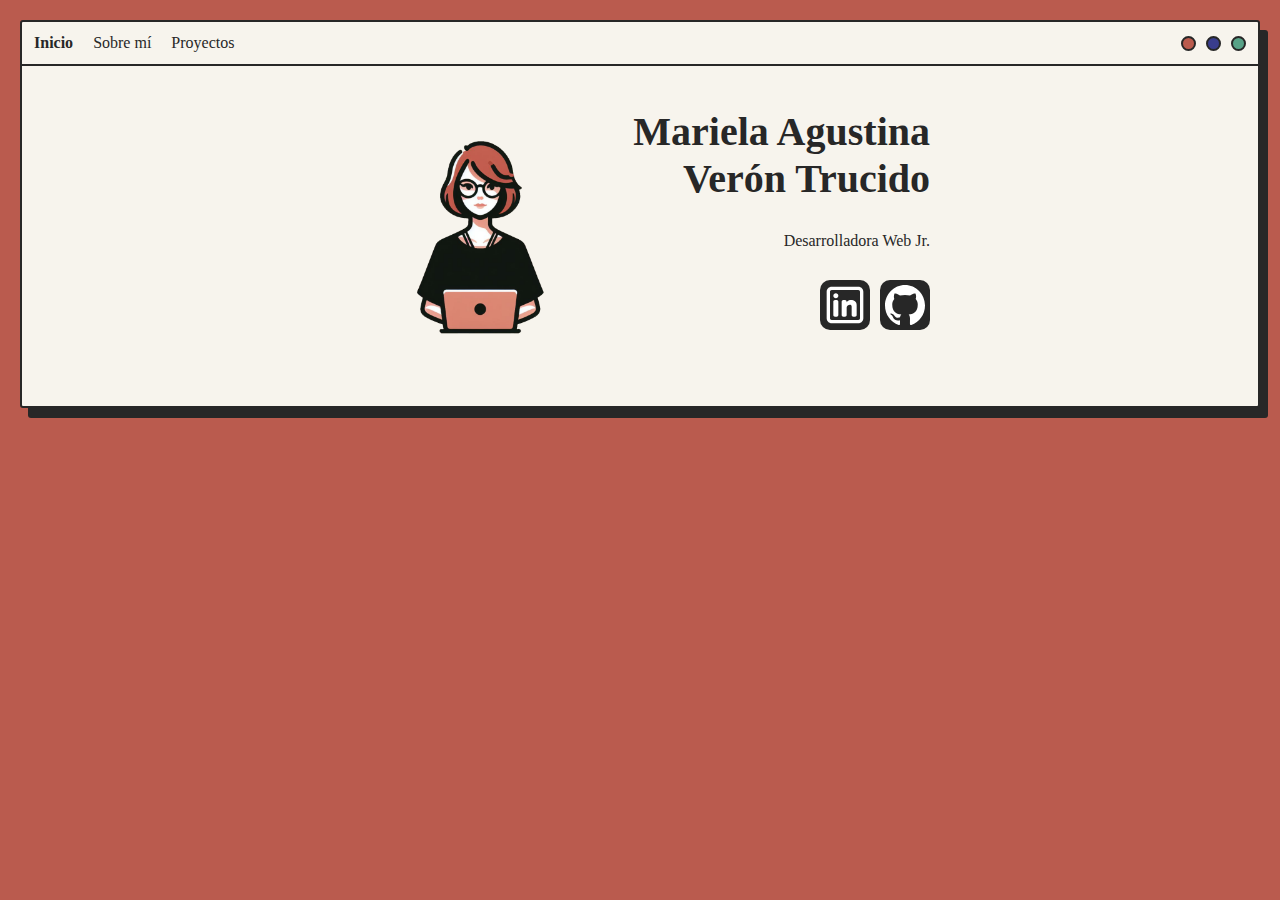
<file: index.html>
<!DOCTYPE html>
<html lang="en">
  <head>
    <meta charset="UTF-8" />
    <meta name="viewport" content="width=device-width, initial-scale=1.0" />
    <title>Portafolio</title>
    <link rel="icon" href="img/logo.jpeg" />
    <link rel="stylesheet" href="css/style.css" />
  </head>
  <body>
    <main>
      <section class="container">
        <article class="contentMenu">
          <nav>
            <ul id="navMenu">
              <li><a href="index.html" class="bold">Inicio</a></li>
              <li><a href="about.html">Sobre mí</a></li>
              <li><a href="project.html">Proyectos</a></li>
            </ul>
          </nav>
          <div class="containerCircle">
            <div class="circle1"></div>
            <div class="circle2"></div>
            <div class="circle3"></div>
          </div>
        </article>
        <article class="contentHome">
          <img src="img/logo1.png" alt="Logo" id="Logo" />
          <div class="datos">
            <h1>Mariela Agustina Verón Trucido</h1>
            <p>Desarrolladora Web Jr.</p>
            <!-- Redes sociales -->
            <div class="contact">
              <a href="https://www.linkedin.com/in/marielaveron/"
                ><img src="img/linkedin.svg" alt="Linkedin"
              /></a>
              <a href="https://github.com/MaraVsf"
                ><img src="img/github.svg" alt="GitHub"
              /></a>
            </div>
          </div>
        </article>
      </section>
    </main>
    <script src="js/script.js"></script>
  </body>
</html>
</file>
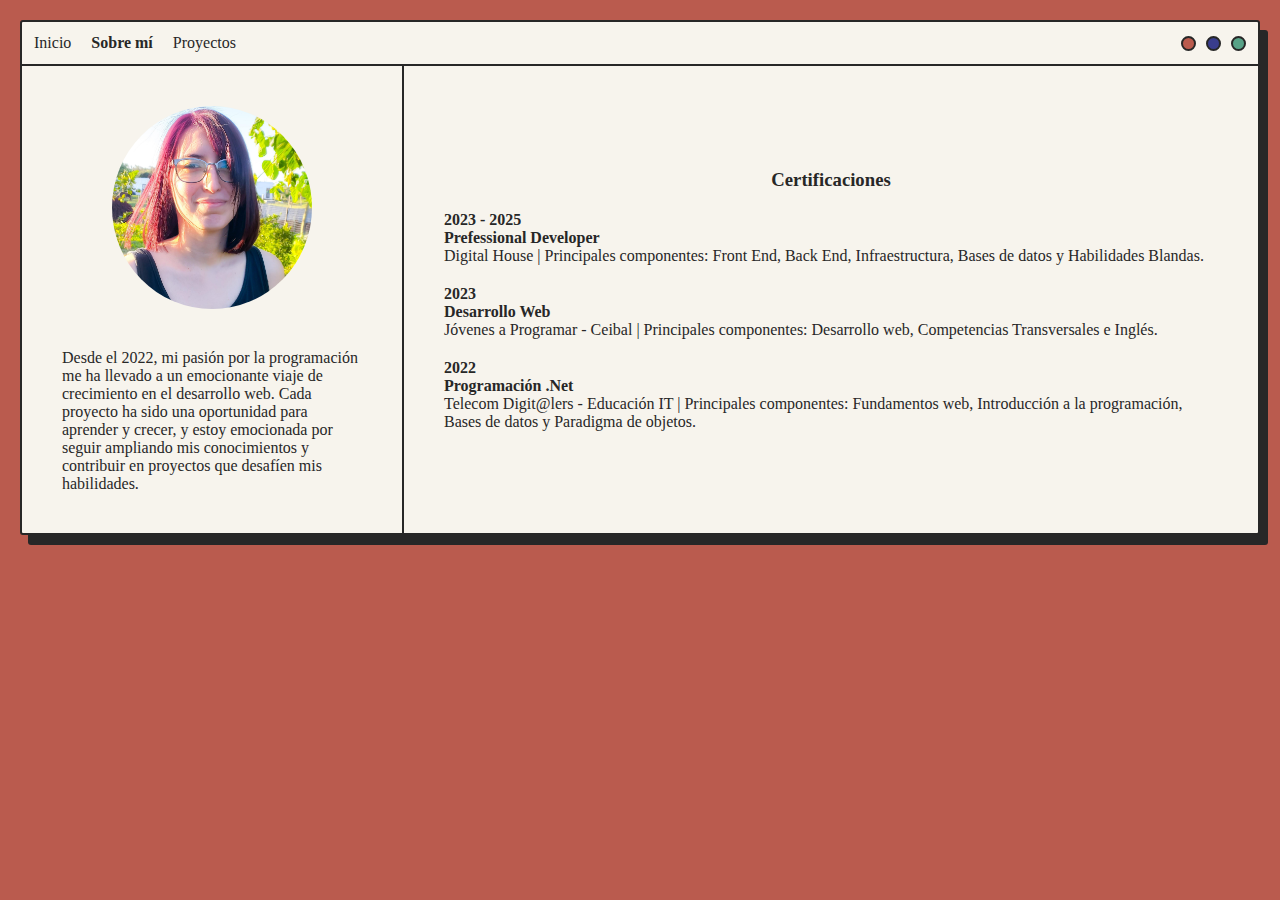
<file: about.html>
<!DOCTYPE html>
<html lang="en">
  <head>
    <meta charset="UTF-8" />
    <meta name="viewport" content="width=device-width, initial-scale=1.0" />
    <title>Portafolio</title>
    <link rel="stylesheet" href="css/style.css" />
    <link rel="icon" href="img/logo.jpeg" />
  </head>
  <body>
    <main>
      <section class="container">
        <article class="contentMenu">
          <nav>
            <ul id="navMenu">
              <li><a href="index.html">Inicio</a></li>
              <li><a href="about.html" class="bold">Sobre mí</a></li>
              <li><a href="project.html">Proyectos</a></li>
            </ul>
          </nav>
          <div class="containerCircle">
            <div class="circle1"></div>
            <div class="circle2"></div>
            <div class="circle3"></div>
          </div>
        </article>
        <article class="contentAbout">
          <div class="contentInfo">
            <img src="img/perfil.jpg" alt="Foto" id="imgPerfil" />
            <p>
              Desde el 2022, mi pasión por la programación me ha llevado a un
              emocionante viaje de crecimiento en el desarrollo web. Cada
              proyecto ha sido una oportunidad para aprender y crecer, y estoy
              emocionada por seguir ampliando mis conocimientos y contribuir en
              proyectos que desafíen mis habilidades.
            </p>
          </div>
          <div class="contentStudy">
            <h3>Certificaciones</h3>
            <ul>
              <li class="tittle">2023 - 2025</li>
              <li class="subTittle">Prefessional Developer</li>
              <li>
                Digital House | Principales componentes: Front End, Back End,
                Infraestructura, Bases de datos y Habilidades Blandas.
              </li>
              <li class="tittle">2023</li>
              <li class="subTittle">Desarrollo Web</li>
              <li>
                Jóvenes a Programar - Ceibal | Principales componentes:
                Desarrollo web, Competencias Transversales e Inglés.
              </li>
              <li class="tittle">2022</li>
              <li class="subTittle">Programación .Net</li>
              <li>
                Telecom Digit@lers - Educación IT | Principales componentes:
                Fundamentos web, Introducción a la programación, Bases de datos
                y Paradigma de objetos.
              </li>
            </ul>
          </div>
        </article>
      </section>
    </main>
    <script src="js/script.js"></script>
  </body>
</html>
</file>
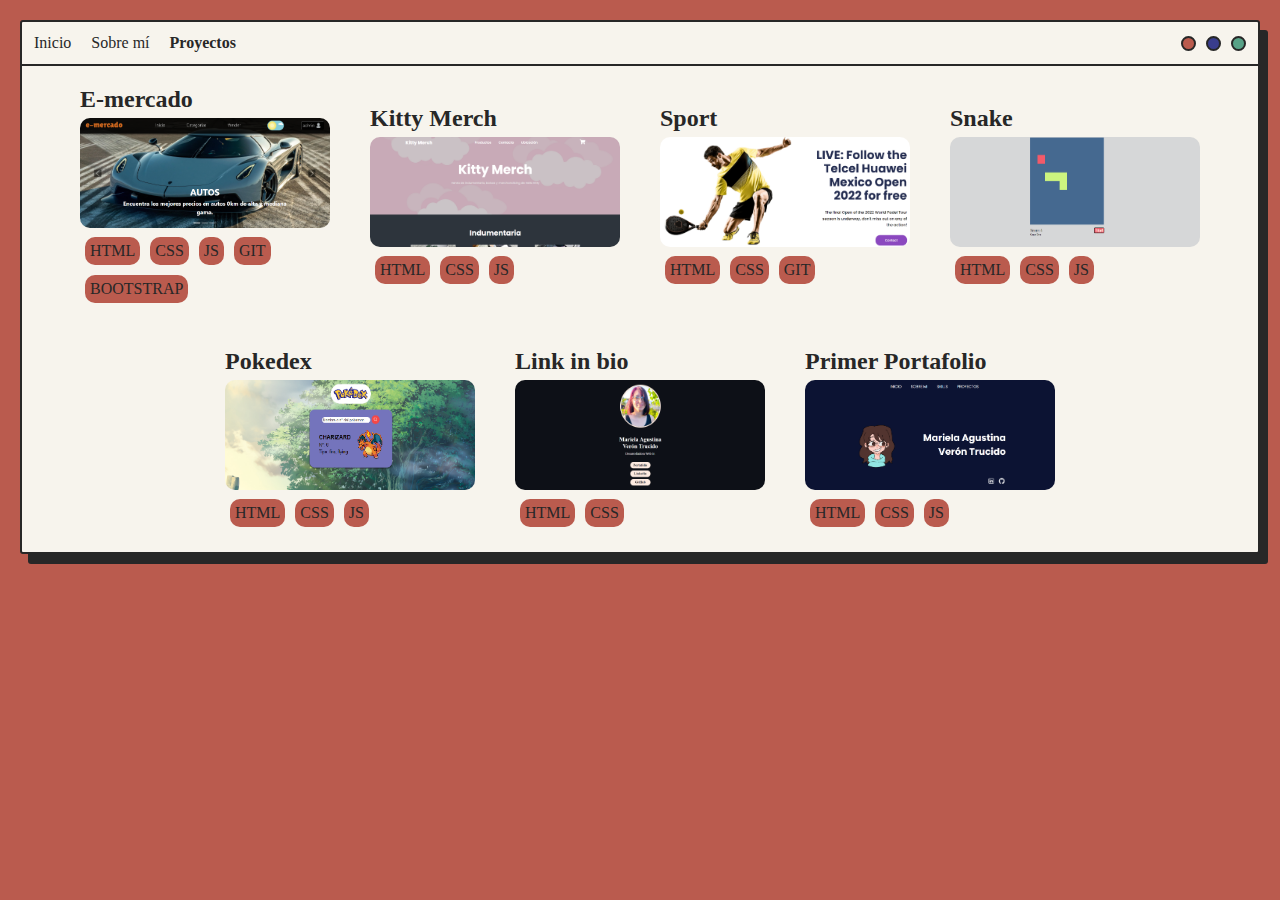
<file: project.html>
<!DOCTYPE html>
<html lang="en">
  <head>
    <meta charset="UTF-8" />
    <meta name="viewport" content="width=device-width, initial-scale=1.0" />
    <title>Portafolio</title>
    <link rel="icon" href="img/logo.jpeg" />
    <link rel="stylesheet" href="css/style.css" />
  </head>
  <body>
    <main>
      <section class="container">
        <article class="contentMenu">
          <nav>
            <ul id="navMenu">
              <li><a href="index.html">Inicio</a></li>
              <li><a href="about.html">Sobre mí</a></li>
              <li><a href="project.html" class="bold">Proyectos</a></li>
            </ul>
          </nav>
          <div class="containerCircle">
            <div class="circle1"></div>
            <div class="circle2"></div>
            <div class="circle3"></div>
          </div>
        </article>
        <article class="containerProject">
          <!--* Proyecto 1 -->
          <div class="contentProject">
            <h2>E-mercado</h2>
            <a href="https://maravsf.github.io/JaP-Proyecto-Final/"
              ><img src="img/imgproject1.png" alt="Img proyecto 1"
            /></a>
            <!-- Skills usadas -->
            <div>
              <ul>
                <li>HTML</li>
                <li>CSS</li>
                <li>JS</li>
                <li>Git</li>
                <li>Bootstrap</li>
              </ul>
            </div>
          </div>

          <!--* Proyecto 6 -->
          <div class="contentProject">
            <h2>Kitty Merch</h2>
            <a href="https://maravsf.github.io/kittyMerch/"
              ><img src="img/imgproject6.png" alt="Img proyecto 6"
            /></a>
            <!-- Skills usadas -->
            <div>
              <ul>
                <li>HTML</li>
                <li>CSS</li>
                <li>JS</li>
              </ul>
            </div>
          </div>

          <!--* Proyecto 2 -->
          <div class="contentProject">
            <h2>Sport</h2>
            <a href="https://maravsf.github.io/FE1-ProyectoFinal/"
              ><img src="img/imgproject2.png" alt="Img proyecto 2"
            /></a>
            <!-- Skills usadas -->
            <div>
              <ul>
                <li>HTML</li>
                <li>CSS</li>
                <li>Git</li>
              </ul>
            </div>
          </div>

          <!--* Proyecto 7 -->
          <div class="contentProject">
            <h2>Snake</h2>
            <a href="https://maravsf.github.io/snakeGame/"
              ><img src="img/imgproject7.png" alt="Img proyecto 5"
            /></a>
            <!-- Skills usadas -->
            <div>
              <ul>
                <li>HTML</li>
                <li>CSS</li>
                <li>JS</li>
              </ul>
            </div>
          </div>

          <!--* Proyecto 5 -->
          <div class="contentProject">
            <h2>Pokedex</h2>
            <a href="https://maravsf.github.io/poxedex/"
              ><img src="img/imgproject5.png" alt="Img proyecto 5"
            /></a>
            <!-- Skills usadas -->
            <div>
              <ul>
                <li>HTML</li>
                <li>CSS</li>
                <li>JS</li>
              </ul>
            </div>
          </div>

          <!--* Proyecto 4 -->
          <div class="contentProject">
            <h2>Link in bio</h2>
            <a href="https://maravsf.github.io/linkBio/"
              ><img src="img/imgproject4.png" alt="Img proyecto 4"
            /></a>
            <!-- Skills usadas -->
            <div>
              <ul>
                <li>HTML</li>
                <li>CSS</li>
              </ul>
            </div>
          </div>

          <!--* Proyecto 3 -->
          <div class="contentProject">
            <h2>Primer Portafolio</h2>
            <a href="https://maravsf.github.io/PrimerPortafolio/"
              ><img src="img/imgproject3.png" alt="Img proyecto 3"
            /></a>
            <!-- Skills usadas -->
            <div>
              <ul>
                <li>HTML</li>
                <li>CSS</li>
                <li>JS</li>
              </ul>
            </div>
          </div>
        </article>
      </section>
    </main>
    <script src="js/script.js"></script>
  </body>
</html>
</file>
<file: css/style.css>
* {
  box-sizing: border-box;
  margin: 0px;
}

body {
  background-color: #ba5b4e;
  color: #272727;
}

.container {
  margin: 20px;
  display: flex;
  flex-direction: column;
  background-color: #f7f4ed;
  border: 2px solid;
  border-radius: 3px;
  border-color: #272727;
  box-shadow: 8px 10px 0px 0px #272727;
}

/** Menu */

.contentMenu {
  border-bottom: 2px solid #272727;
  display: flex;
  justify-content: space-between;
  padding: 2px;
}

#navMenu {
  display: flex;
  padding-left: 0px;
}

#navMenu li {
  margin: 10px;
  list-style: none;
}

#navMenu a {
  text-decoration: none;
  color: #272727;
}

.bold {
  font-weight: bolder;
}

.containerCircle {
  display: flex;
  align-items: center;
}

.circle1,
.circle2,
.circle3 {
  margin: 2px;
  width: 10px;
  height: 10px;
  border-radius: 50%;
  border: 2px solid #272727;
  cursor: pointer;
}

.circle1 {
  background-color: #ba5b4e;
}

.circle2 {
  background-color: #393d8d;
}

.circle3 {
  background-color: #58a287;
}

/** Home */

.contentHome,
.contentAbout,
.containerProject {
  display: flex;
  flex-direction: column;
  align-items: center;
}

#Logo {
  max-width: 200px;
  margin: 50px 30px;
  width: auto;
}

.contentHome {
  h1 {
    text-align: center;
    font-size: 28px;
    width: 280px;
  }

  p {
    font-size: 16px;
    text-align: center;
    margin-top: 30px;
  }

  .contact {
    margin: 20px;
    display: flex;
    justify-content: center;
  }

  .contact a {
    margin: 10px;
  }

  .contact img {
    width: 50px;
    background-color: #272727;
    padding: 5px;
    border-radius: 10px;
  }
}

/** About me */

.contentInfo {
  display: flex;
  flex-direction: column;
  align-items: center;
  border-bottom: 2px solid #272727;
  padding-bottom: 20px;
}

#imgPerfil {
  max-width: 200px;
  margin: 20px;
  border-radius: 50%;
  width: auto;
  justify-content: center;
}

.contentInfo p {
  margin: 20px;
}

.contentStudy {
  margin: 20px;
}

.contentStudy {
  h3 {
    text-align: center;
  }

  ul {
    padding: 0px;
  }

  li {
    list-style: none;
  }

  .tittle {
    margin-top: 20px;
  }

  .tittle,
  .subTittle {
    font-weight: bold;
  }
}

/** Project */

.containerProject {
  display: flex;
  flex-direction: row;
  flex-wrap: wrap;
  justify-content: center;
}

.contentProject {
  margin: 20px;
  width: 250px;
}

.contentProject {
  h2 {
    margin-bottom: 5px;
  }

  img {
    width: 250px;
    height: 110px;
    border-radius: 10px;
  }

  ul {
    display: flex;
    justify-content: start;
    padding: 0;
    flex-wrap: wrap;
  }

  li {
    list-style: none;
    margin: 5px;
    text-transform: uppercase;
    background-color: #ba5b4e;
    padding: 5px;
    border-radius: 10px;
  }
}

@media (min-width: 768px) {
  /** Menu */

  .containerCircle {
    margin-right: 5px;
  }

  .circle1,
  .circle2,
  .circle3 {
    margin: 5px;
    width: 15px;
    height: 15px;
  }

  /** Home */

  .contentHome {
    display: flex;
    flex-direction: row;
    justify-content: center;
    padding: 20px;
  }

  .contentHome {
    h1 {
      font-size: 40px;
      width: 320px;
    }

    h1,
    p {
      text-align: right;
    }

    .contact {
      justify-content: end;
    }

    .contact,
    .contact a {
      margin-right: 0;
    }
  }

  /** About me */

  .contentAbout {
    flex-direction: row;
  }

  .contentInfo {
    border-bottom: none;
    border-right: 2px solid #272727;
    padding: 20px;
  }

  .contentInfo p {
    width: 300px;
  }

  .contentStudy {
    padding: 0px 40px 0px 40px;
    margin: 0;
  }

  .contentStudy {
    h3 {
      text-align: center;
    }

    ul {
      padding: 0px;
    }

    li {
      list-style: none;
    }

    .tittle {
      margin-top: 20px;
    }

    .tittle,
    .subTittle {
      font-weight: bold;
    }
  }
}
</file>
